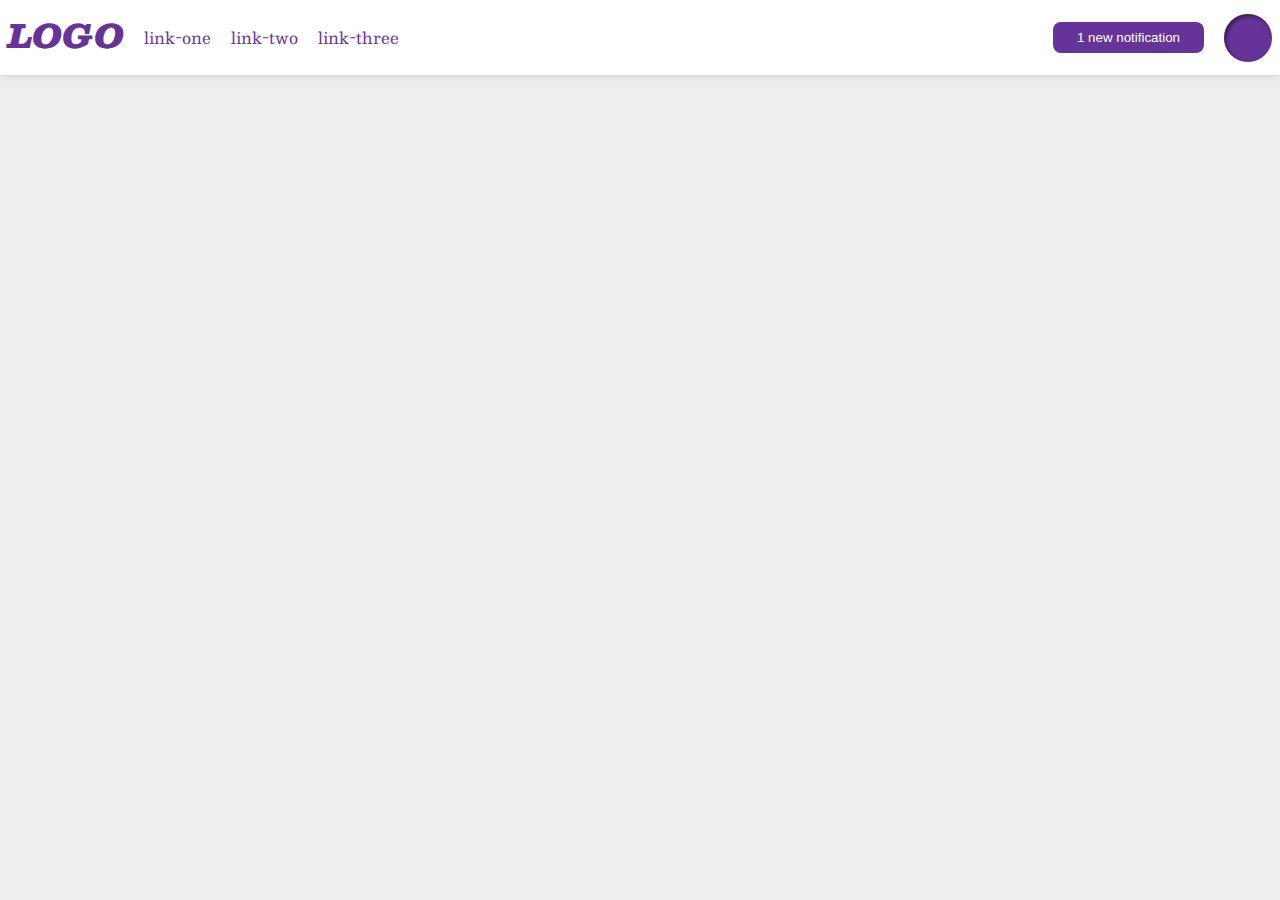
<file: foundations/flex/03-flex-header-2/index.html>
<!DOCTYPE html>
<html lang="en">

<head>
  <meta charset="UTF-8">
  <meta http-equiv="X-UA-Compatible" content="IE=edge">
  <meta name="viewport" content="width=device-width, initial-scale=1.0">
  <title>Flex Header 2</title>
  <link rel="stylesheet" href="style.css">
</head>

<body>
  <div class="header">

    <div class="left-wrapper">
      <div class="logo">
        LOGO
      </div>
      <ul class="links">
        <li><a href="https://google.com">link-one</a></li>
        <li><a href="https://google.com">link-two</a></li>
        <li><a href="https://google.com">link-three</a></li>
      </ul>
    </div>

    <div class="right-wrapper">
      <button class="notifications">
        1 new notification
      </button>
      <div class="profile-image"></div>
    </div>

  </div>
</body>

</html>
</file>
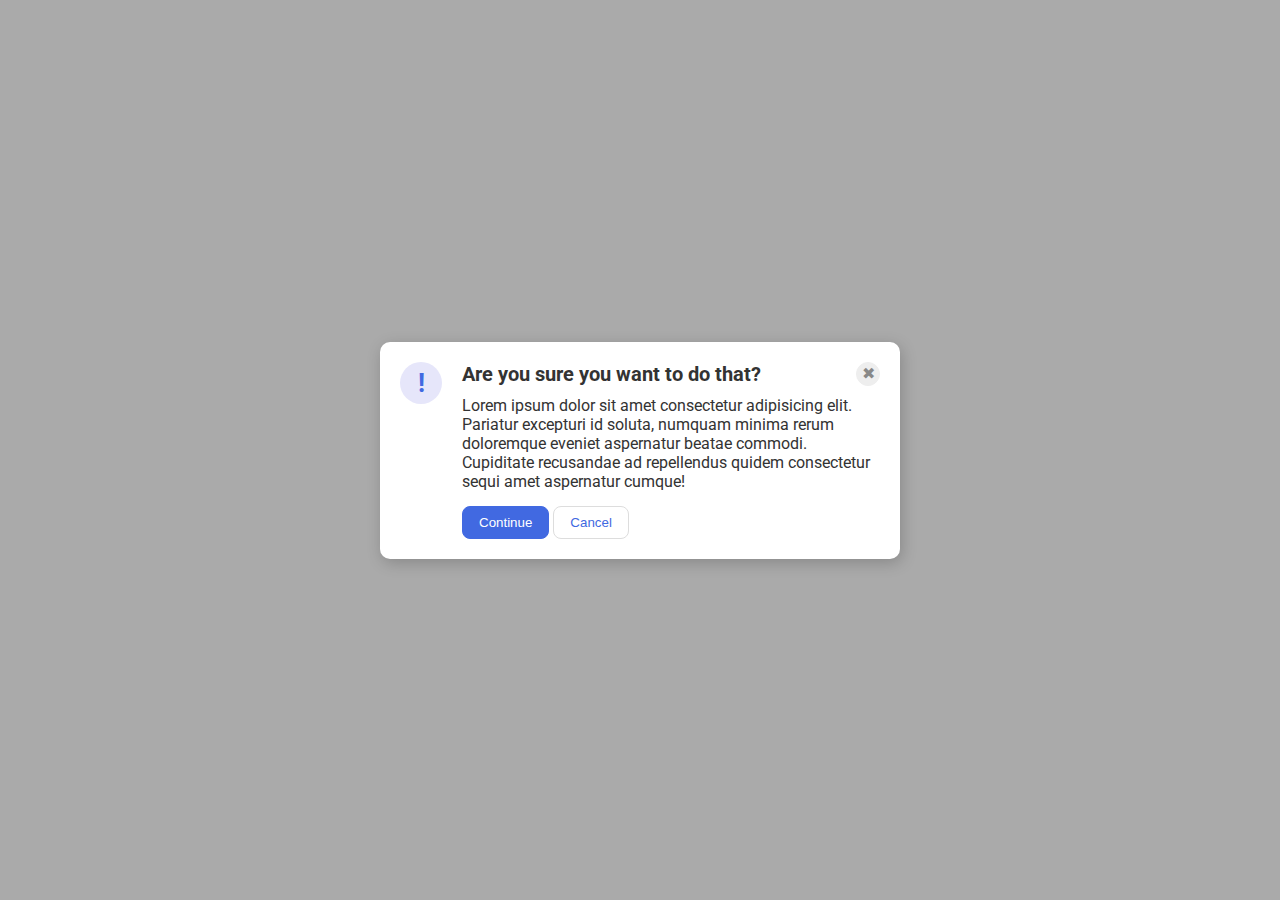
<file: foundations/flex/05-flex-modal/index.html>
<!DOCTYPE html>
<html lang="en">

<head>
  <meta charset="UTF-8">
  <meta http-equiv="X-UA-Compatible" content="IE=edge">
  <meta name="viewport" content="width=device-width, initial-scale=1.0">
  <link rel="stylesheet" href="style.css">
  <title>Modal</title>
</head>

<body>
  <div class="modal">

    <div class="icon">!</div>

    <div class="content-wrapper">

      <div class="title-wrapper">
        <div class="header">Are you sure you want to do that?</div>
        <button class="close-button">✖</button>
      </div>

      <div class="inside-content-wrapper">
        <div class="text">Lorem ipsum dolor sit amet consectetur adipisicing elit. Pariatur excepturi id soluta, numquam
          minima rerum doloremque eveniet aspernatur beatae commodi. Cupiditate recusandae ad repellendus quidem
          consectetur sequi amet aspernatur cumque!</div>
        <button class="continue">Continue</button>
        <button class="cancel">Cancel</button>
      </div>

    </div>

  </div>
</body>

</html>
</file>
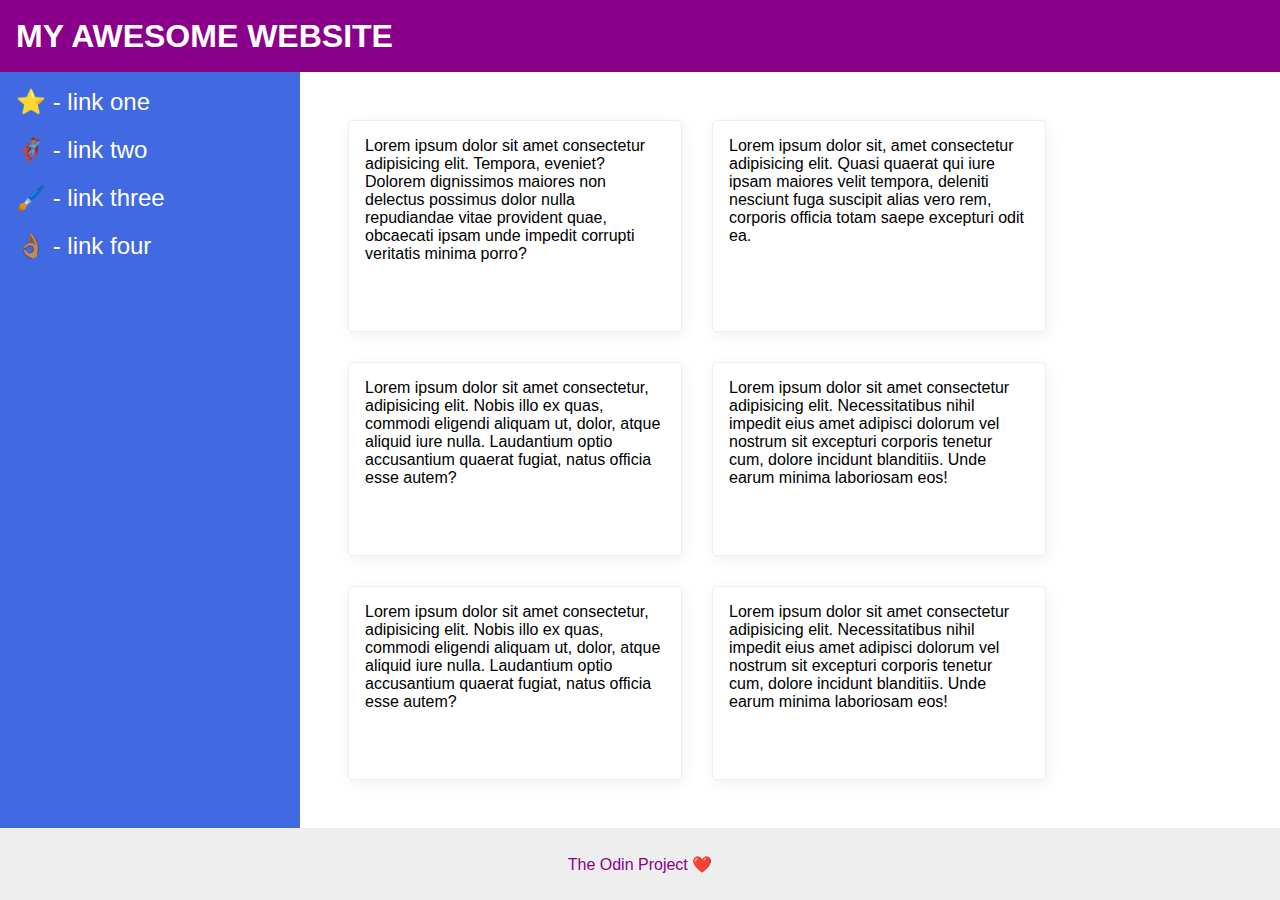
<file: foundations/flex/07-flex-layout-2/index.html>
<!DOCTYPE html>
<html lang="en">

<head>
  <meta charset="UTF-8">
  <meta http-equiv="X-UA-Compatible" content="IE=edge">
  <meta name="viewport" content="width=device-width, initial-scale=1.0">
  <title>The Holy Grail</title>
  <link rel="stylesheet" href="style.css">
</head>

<body>

  <div class="header">
    MY AWESOME WEBSITE
  </div>


  <div class="content-wrapper">
    <div class="sidebar">
      <ul>
        <li><a href="#">⭐ - link one</a></li>
        <li><a href="#">🦸🏽‍♂️ - link two</a></li>
        <li><a href="#">🖌️ - link three</a></li>
        <li><a href="#">👌🏽 - link four</a></li>
      </ul>
    </div>
    <div class="content">
      <div class="card">Lorem ipsum dolor sit amet consectetur adipisicing elit. Tempora, eveniet? Dolorem dignissimos
        maiores non delectus possimus dolor nulla repudiandae vitae provident quae, obcaecati ipsam unde impedit
        corrupti
        veritatis minima porro?</div>
      <div class="card">Lorem ipsum dolor sit, amet consectetur adipisicing elit. Quasi quaerat qui iure ipsam maiores
        velit tempora, deleniti nesciunt fuga suscipit alias vero rem, corporis officia totam saepe excepturi odit ea.
      </div>
      <div class="card">Lorem ipsum dolor sit amet consectetur, adipisicing elit. Nobis illo ex quas, commodi eligendi
        aliquam ut, dolor, atque aliquid iure nulla. Laudantium optio accusantium quaerat fugiat, natus officia esse
        autem?</div>
      <div class="card">Lorem ipsum dolor sit amet consectetur adipisicing elit. Necessitatibus nihil impedit eius amet
        adipisci dolorum vel nostrum sit excepturi corporis tenetur cum, dolore incidunt blanditiis. Unde earum minima
        laboriosam eos!</div>
      <div class="card">Lorem ipsum dolor sit amet consectetur, adipisicing elit. Nobis illo ex quas, commodi eligendi
        aliquam ut, dolor, atque aliquid iure nulla. Laudantium optio accusantium quaerat fugiat, natus officia esse
        autem?</div>
      <div class="card">Lorem ipsum dolor sit amet consectetur adipisicing elit. Necessitatibus nihil impedit eius amet
        adipisci dolorum vel nostrum sit excepturi corporis tenetur cum, dolore incidunt blanditiis. Unde earum minima
        laboriosam eos!</div>
    </div>
  </div>

  <div class="footer">
    The Odin Project ❤️
  </div>

</body>

</html>
</file>
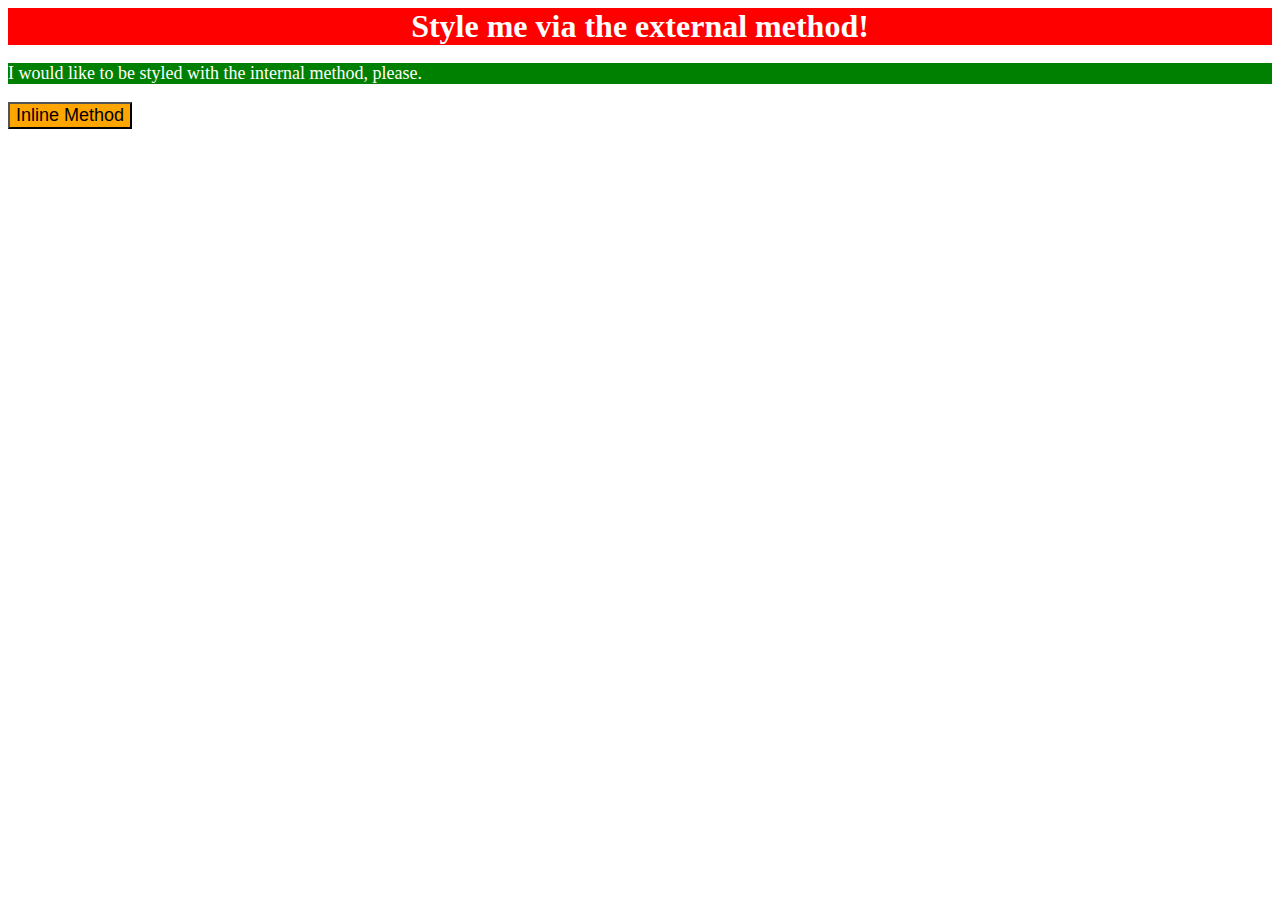
<file: foundations/intro-to-css/01-css-methods/index.html>
<!DOCTYPE html>
<html lang="en">
  <head>
    <meta charset="UTF-8">
    <meta http-equiv="X-UA-Compatible" content="IE=edge">
    <meta name="viewport" content="width=device-width, initial-scale=1.0">
    <style>
      p{
        background-color: green;
        color: white;
        font-size: 18px;
      }
    </style>
    <link rel="stylesheet" href="css-methods.css">
    <title>Methods for Adding CSS</title>
  </head>
  <body>
    <div>Style me via the external method!</div>
    <p>I would like to be styled with the internal method, please.</p>
    <button style="background-color: orange; font-size: 18px;">Inline Method</button>
  </body>
</html>
</file>
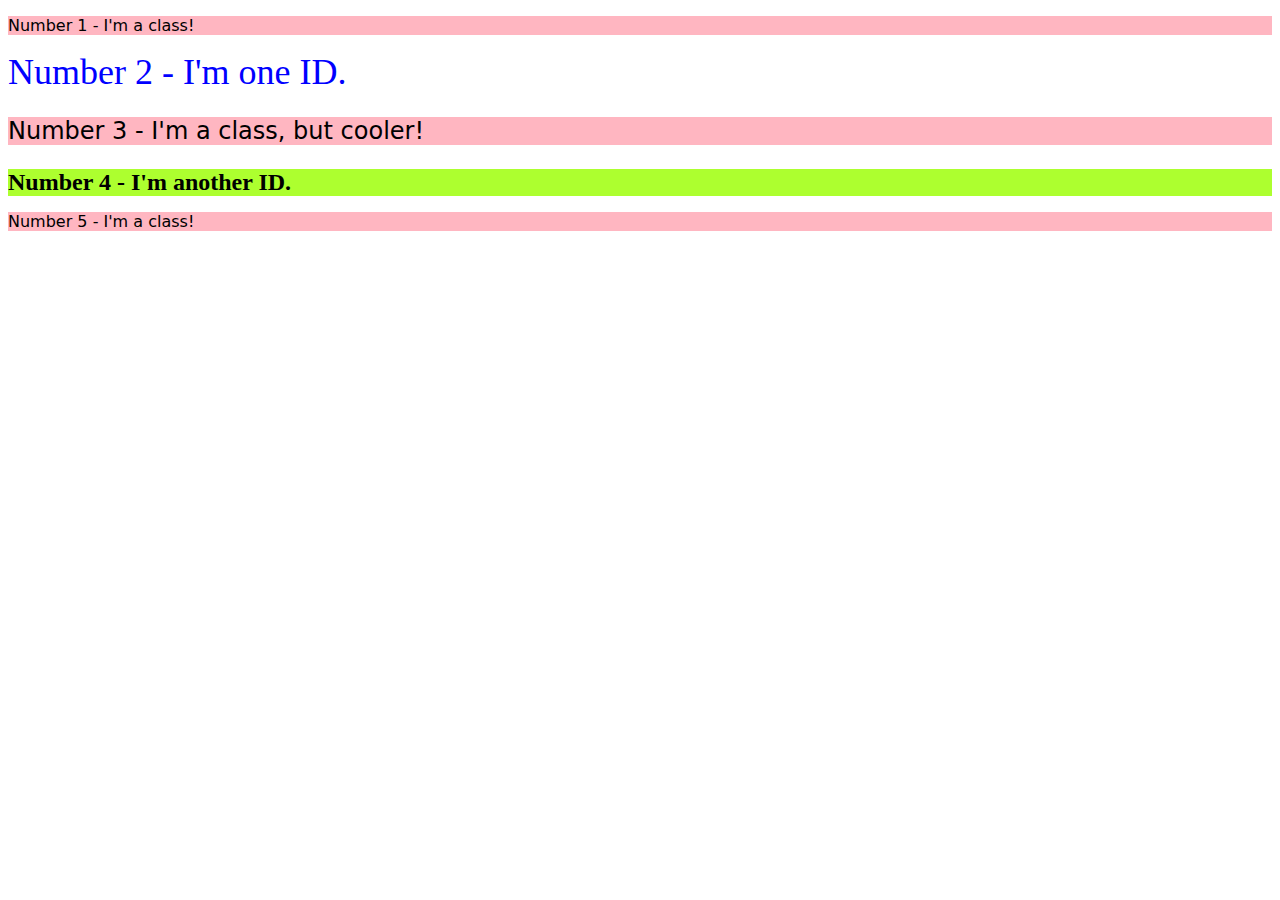
<file: foundations/intro-to-css/02-class-id-selectors/index.html>
<!DOCTYPE html>
<html lang="en">
  <head>
    <meta charset="UTF-8">
    <meta http-equiv="X-UA-Compatible" content="IE=edge">
    <meta name="viewport" content="width=device-width, initial-scale=1.0">
    <title>Class and ID Selectors</title>
    <link rel="stylesheet" href="style.css">
  </head>
  <body>
    <p class="rosita">Number 1 - I'm a class!</p>
    <div id="azul">Number 2 - I'm one ID.</div>
    <p class="rosita tamano">Number 3 - I'm a class, but cooler!</p>
    <div class="tamano bold">Number 4 - I'm another ID.</div>
    <p class="rosita">Number 5 - I'm a class!</p>
  </body>
</html>
</file>
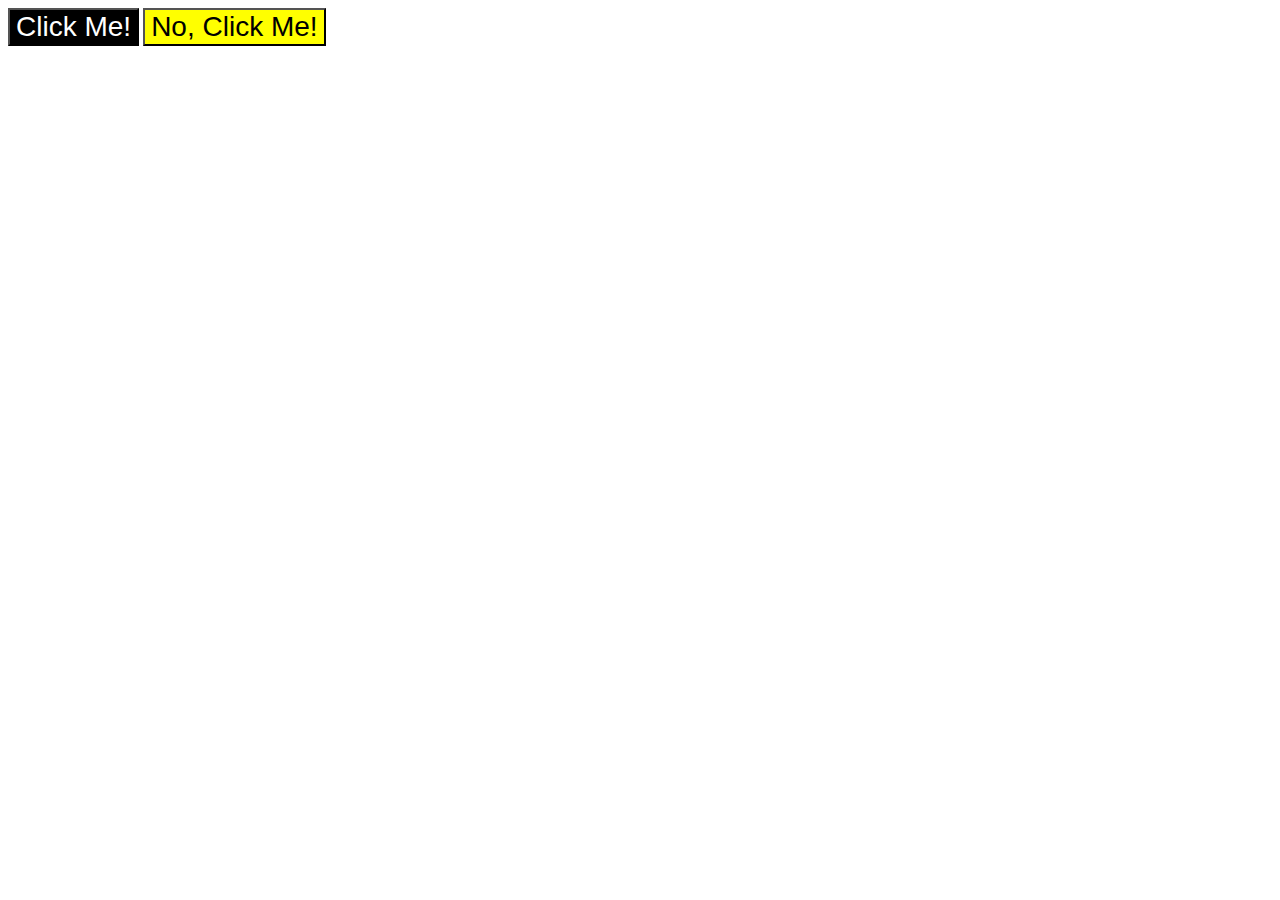
<file: foundations/intro-to-css/03-grouping-selectors/index.html>
<!DOCTYPE html>
<html lang="en">
  <head>
    <meta charset="UTF-8">
    <meta http-equiv="X-UA-Compatible" content="IE=edge">
    <meta name="viewport" content="width=device-width, initial-scale=1.0">
    <title>Grouping Selectors</title>
    <link rel="stylesheet" href="style.css">
  </head>
  <body>
    <button class="negro">Click Me!</button>
    <button class="amarillo">No, Click Me!</button>
  </body>
</html>
</file>
<file: foundations/flex/03-flex-header-2/style.css>
/* this is some magical font-importing.  
you'll learn about it later. */
@import url('https://fonts.googleapis.com/css2?family=Besley:ital,wght@0,400;1,900&display=swap');

body {
  margin: 0;
  background: #eee;
  font-family: Besley, serif;
}

.header {
  background: white;
  border-bottom: 1px solid #ddd;
  box-shadow: 0 0 8px rgba(0,0,0,.1);
  display: flex;
  justify-content: space-between;
  padding: 8px;
}

.left-wrapper{
  display: flex;
  gap: 20px;
}

.right-wrapper{
  display: flex;
  gap: 20px;
  align-items: center;
}

.profile-image {
  background: rebeccapurple;
  box-shadow: inset 2px 2px 4px rgba(0,0,0,.5);
  border-radius: 50%;
  width: 48px;
  height: 48px;
  flex-shrink: 0;
}

.logo {
  color: rebeccapurple;
  font-size: 32px;
  font-weight: 900;
  font-style: italic;
}

button {
  border: none;
  border-radius: 8px;
  background: rebeccapurple;
  color: white;
  padding: 8px 24px;
}

a {
  /* this removes the line under our links */
  text-decoration: none;
  color: rebeccapurple;
}

ul {
  list-style-type: none;
  display: flex;
  gap: 20px;
  padding-inline-start: 0px;
}
</file>
<file: foundations/flex/05-flex-modal/style.css>
@import url('https://fonts.googleapis.com/css2?family=Roboto:wght@400;700&display=swap');

html, body {
  height: 100%;
}

body {
  font-family: Roboto, sans-serif;
  margin: 0;
  background: #aaa;
  color: #333;
  /* I'll give you this one for free lol */
  display: flex;
  align-items: center;
  justify-content: center;
}

.modal {
  background: white;
  width: 480px;
  border-radius: 10px;
  box-shadow: 2px 4px 16px rgba(0,0,0,.2);
  display: flex;
  padding: 20px;
}

.content-wrapper{
  display: flex;
  flex-direction: column;
  gap: 10px;
}

.title-wrapper{
  display: flex;
  align-items: center;
  font-weight: bold;
  font-size: 20px;
}

.icon {
  color: royalblue;
  font-size: 26px;
  font-weight: 700;
  background: lavender;
  width: 42px;
  height: 42px;
  border-radius: 50%;
  display: flex;
  align-items: center;
  justify-content: center;
  flex-shrink: 0;
  margin-right: 20px;
}

.close-button {
  background: #eee;
  border-radius: 50%;
  color: #888;
  font-weight: 400;
  font-size: 16px;
  height: 24px;
  width: 24px;
  display: flex;
  align-items: center;
  justify-content: center;
  border: 1px solid #eee;
  padding: 0;
  margin-left: auto;
}

button {
  cursor: pointer;
  padding: 8px 16px;
  border-radius: 8px;
}

button.continue {
  background: royalblue;
  border: 1px solid royalblue;
  color: white;
}

button.cancel {
  background: white;
  border: 1px solid #ddd;
  color: royalblue;
}

.text{
  margin-bottom: 15px;
}
</file>
<file: foundations/flex/07-flex-layout-2/style.css>
body {
  font-family: -apple-system, BlinkMacSystemFont, 'Segoe UI', Roboto, Oxygen, Ubuntu, Cantarell, 'Open Sans', 'Helvetica Neue', sans-serif;
  margin: 0;
  min-height: 100vh;
  display: flex;
  flex-direction: column;
}

.header {
  height: 72px;
  background: darkmagenta;
  color: white;
  font-size: 32px;
  font-weight: 900;
  display: flex;
  align-items: center;
  padding-left: 16px;
}

.content-wrapper {
  display: flex;
  flex: 1;
}

.footer {
  height: 72px;
  background: #eee;
  color: darkmagenta;
  display: flex;
  align-items: center;
  justify-content: center;
}

.content {
  display: flex;
padding: 48px;
  gap: 30px;
  flex-wrap: wrap;
}

.card {
  width: 300px;
  padding: 16px;
}

.sidebar {
  width: 300px;
  background: royalblue;
  box-sizing: border-box;
  flex-shrink: 0;
  color: white;
  font-size: 24px;
  padding: 16px;
}

a {
  color: inherit;
  text-decoration: none;
}

ul {
  list-style-type: none;
  padding-inline-start: 0px;
  display: flex;
  flex-direction: column;
  gap: 20px;
  margin: 0px;
}

.card {
  border: 1px solid #eee;
  box-shadow: 2px 4px 16px rgba(0, 0, 0, .06);
  border-radius: 4px;
}
</file>
<file: foundations/intro-to-css/01-css-methods/css-methods.css>
div{
    background-color: red;
    color: white;
    font-size: 32px;
    text-align: center;
    font-weight: bold;
}
</file>
<file: foundations/intro-to-css/02-class-id-selectors/style.css>
.rosita{
    background-color: lightpink;
    font-family: 'Verdana', 'DejaVu Sans', sans-serif;
}

.tamano{
    font-size: 24px;
}

.bold{
    font-weight: bold;
    background-color: greenyellow;
}

#azul{
    color: blue;
    font-size: 36px;
}
</file>
<file: foundations/intro-to-css/03-grouping-selectors/style.css>
.negro{
    background-color: black;
    color: white;
}

.amarillo{
    background-color: yellow;
}

.amarillo,.negro{
    font-family: 'Helvetica','Times New Roman',sans-serif;
    font-size: 28px;

}
</file>
